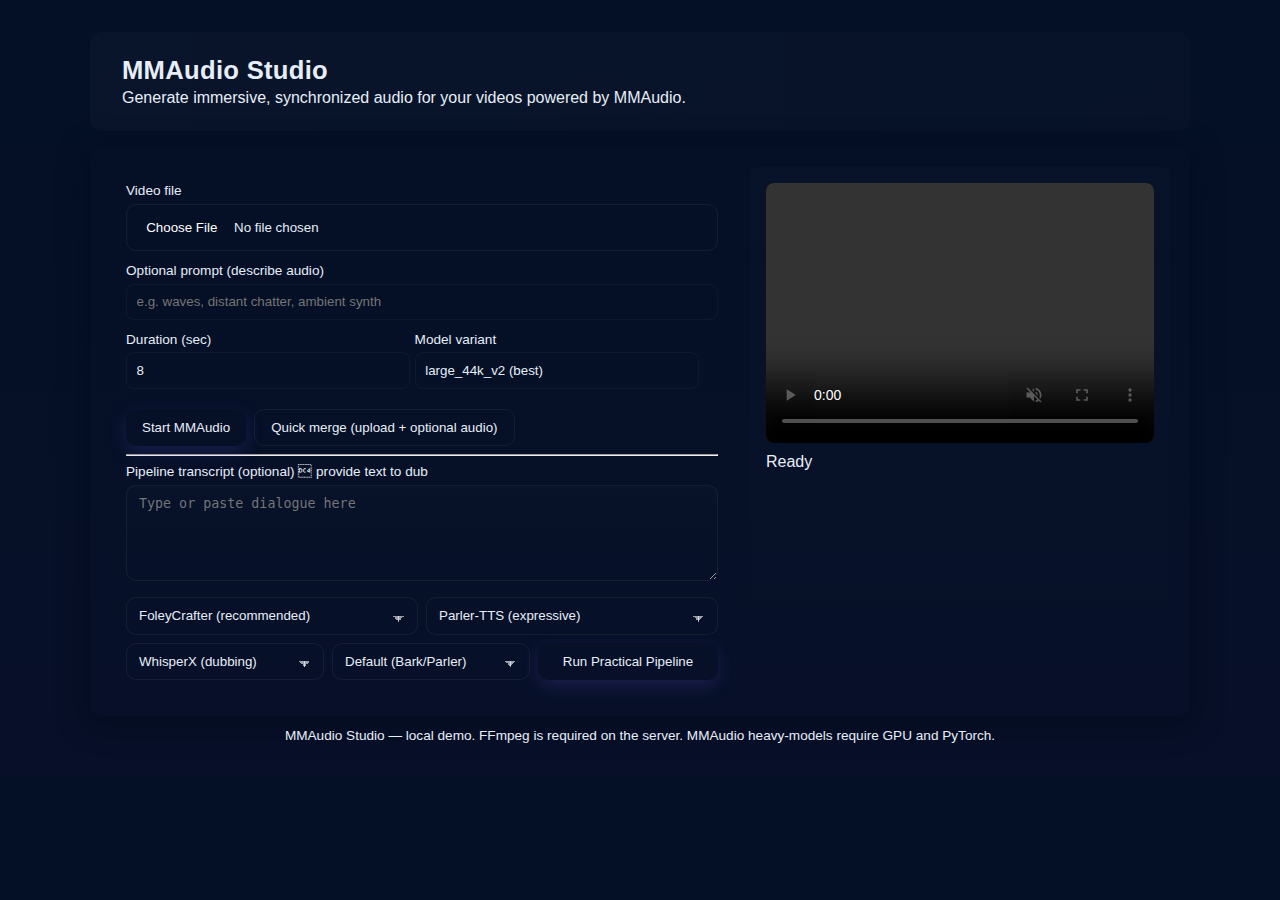
<file: templates/index.html>
<!doctype html>
<html lang="en">
  <head>
    <meta charset="utf-8">
    <meta name="viewport" content="width=device-width, initial-scale=1">
    <title>MMAudio Studio</title>
    <link rel="stylesheet" href="/static/style.css">
  </head>
  <body>
    <div class="shell">
      <header class="hero">
        <h1>MMAudio Studio</h1>
        <p class="tag">Generate immersive, synchronized audio for your videos powered by MMAudio.</p>
      </header>

      <main class="card">
        <section class="upload-grid">
          <div class="col">
            <label class="field">
              <div class="label">Video file</div>
              <input id="video-input" class="input file-input" type="file" accept="video/*">
            </label>

            <label class="field">
              <div class="label">Optional prompt (describe audio)</div>
              <input id="prompt" class="input" type="text" placeholder="e.g. waves, distant chatter, ambient synth">
            </label>

            <label class="field small">
              <div class="label">Duration (sec)</div>
              <input id="duration" class="input" type="number" value="8" min="1">
            </label>

            <label class="field small">
              <div class="label">Model variant</div>
              <select id="variant" class="input select">
                <option value="large_44k_v2">large_44k_v2 (best)</option>
                <option value="medium_44k">medium_44k</option>
                <option value="small_44k">small_44k</option>
              </select>
            </label>

            <div class="actions">
              <button id="start-btn" class="btn primary">Start MMAudio</button>
              <button id="merge-btn" class="btn ghost">Quick merge (upload + optional audio)</button>
            </div>
            <hr>
            <div class="pipeline">
              <label class="field">
                <div class="label">Pipeline transcript (optional)  provide text to dub</div>
                <textarea id="transcript" class="input textarea" placeholder="Type or paste dialogue here" rows="4"></textarea>
              </label>
              <div style="display:flex;gap:.5rem">
                <select id="pipeline-foley" class="input select" style="flex:1">
                  <option value="foleycrafter">FoleyCrafter (recommended)</option>
                  <option value="video_foley">Video-Foley</option>
                </select>
                <select id="pipeline-tts" class="input select" style="flex:1">
                  <option value="parler">Parler-TTS (expressive)</option>
                  <option value="bark">Bark (natural)</option>
                  <option value="pyttsx3">pyttsx3 (local fallback)</option>
                </select>
              </div>
              <div style="display:flex;gap:.5rem;margin-top:.5rem">
                <select id="pipeline-sync" class="input select" style="flex:1">
                  <option value="whisperx">WhisperX (dubbing)</option>
                  <option value="timed">Script-timed</option>
                </select>
                <select id="pipeline-backend" class="input select" style="flex:1">
                  <option value="default">Default (Bark/Parler)</option>
                  <option value="ref">Reference (fast, local)</option>
                </select>
                <button id="start-pipeline" class="btn primary" style="flex:1">Run Practical Pipeline</button>
              </div>
            </div>
          </div>

          <div class="col preview">
            <div id="player-wrap" class="player-wrap">
              <video id="video-preview" controls muted></video>
            </div>
            <div id="status" class="status">Ready</div>
            <div id="outputs" class="outputs"></div>
          </div>
        </section>
      </main>

      <footer class="foot">MMAudio Studio — local demo. FFmpeg is required on the server. MMAudio heavy-models require GPU and PyTorch.</footer>
    </div>

    <script src="/static/app.js"></script>
  </body>
</html>
</file>
<file: static/style.css>
.root{
	--bg: #0b0f1a;
	--card: #0f1724;
	--muted: #94a3b8;
	--accent: #7c5cff;
	--glass: rgba(255,255,255,0.03);
}

*{box-sizing:border-box}

body{
	font-family:Inter,Segoe UI,Roboto,Arial,sans-serif;
	background: linear-gradient(180deg,#041026 0%,#071028 100%);
	color: #e6eef8;
	margin: 0;
	padding: 2rem;
}

a{color:var(--accent)}

.shell{max-width:1100px;margin:0 auto}

.hero{
	padding:1.5rem 2rem;
	border-radius:12px;
	background:linear-gradient(90deg,rgba(255,255,255,0.02),rgba(255,255,255,0.01));
	display:flex;flex-direction:column;gap:.25rem;margin-bottom:1rem
}

.hero h1{margin:0;font-size:1.6rem;letter-spacing:0.3px}
.hero .tag{color:var(--muted);margin:0}

.card{background:var(--card);padding:1.25rem;border-radius:12px;box-shadow:0 6px 30px rgba(2,6,23,0.6)}

.upload-grid{display:grid;grid-template-columns:1fr 420px;gap:1rem}
.col{padding:1rem}
.field{display:block;margin-bottom:0.75rem}
.field .label{font-size:0.85rem;color:var(--muted);margin-bottom:0.35rem}
.field input[type=file]{width:100%}
.field input[type=text],.field input[type=number],.field select{width:100%;padding:0.6rem;border-radius:8px;border:1px solid rgba(255,255,255,0.04);background:var(--glass);color:inherit}
.field.small{display:inline-block;width:48%}

/* Unified input styles */
.input{width:100%;padding:0.65rem 0.75rem;border-radius:10px;border:1px solid rgba(255,255,255,0.06);background:linear-gradient(180deg,rgba(255,255,255,0.012),transparent);color:inherit;outline:0;transition:box-shadow .15s,transform .06s}
.input:focus{box-shadow:0 6px 18px rgba(124,92,255,0.12);transform:translateY(-1px);border-color:rgba(124,92,255,0.9)}
.select{appearance:none;background-image:linear-gradient(45deg,transparent 50%,rgba(255,255,255,0.6) 50%),linear-gradient(135deg,rgba(255,255,255,0.6) 50%,transparent 50%);background-position:calc(100% - 18px) calc(1.1rem),calc(100% - 13px) calc(1.1rem);background-size:6px 6px,6px 6px;background-repeat:no-repeat;padding-right:2.25rem}
.textarea{min-height:96px;resize:vertical}
.file-input{padding:0.4rem;background:transparent}
.file-input::-webkit-file-upload-button{background:linear-gradient(90deg,var(--accent),#5a8bff);color:#fff;border:none;padding:.55rem 0.8rem;border-radius:8px;cursor:pointer}
.file-input::-ms-browse{background:linear-gradient(90deg,var(--accent),#5a8bff)}
.file-input:focus::-webkit-file-upload-button{box-shadow:0 6px 18px rgba(124,92,255,0.18)}

.actions{display:flex;gap:.5rem;margin-top:0.5rem}
.btn{padding:0.65rem 1rem;border-radius:10px;border:0;cursor:pointer;background:transparent;color:inherit}
.btn.primary{background:linear-gradient(90deg,var(--accent),#5a8bff);box-shadow:0 6px 18px rgba(124,92,255,0.18)}
.btn.ghost{border:1px solid rgba(255,255,255,0.06)}
.preview{background:linear-gradient(180deg,rgba(255,255,255,0.01),transparent);border-radius:8px;padding:1rem}
.player-wrap{height:260px;background:#000;border-radius:8px;display:flex;align-items:center;justify-content:center;overflow:hidden}
.player-wrap video{width:100%;height:100%;object-fit:contain}
.status{margin-top:0.6rem;color:var(--muted)}
.outputs{margin-top:0.8rem}
.outputs a{display:inline-block;padding:0.45rem 0.6rem;border-radius:8px;background:rgba(255,255,255,0.03);color:inherit;margin-right:0.5rem;text-decoration:none}
.foot{margin-top:0.75rem;color:var(--muted);font-size:0.85rem;text-align:center}
</file>
